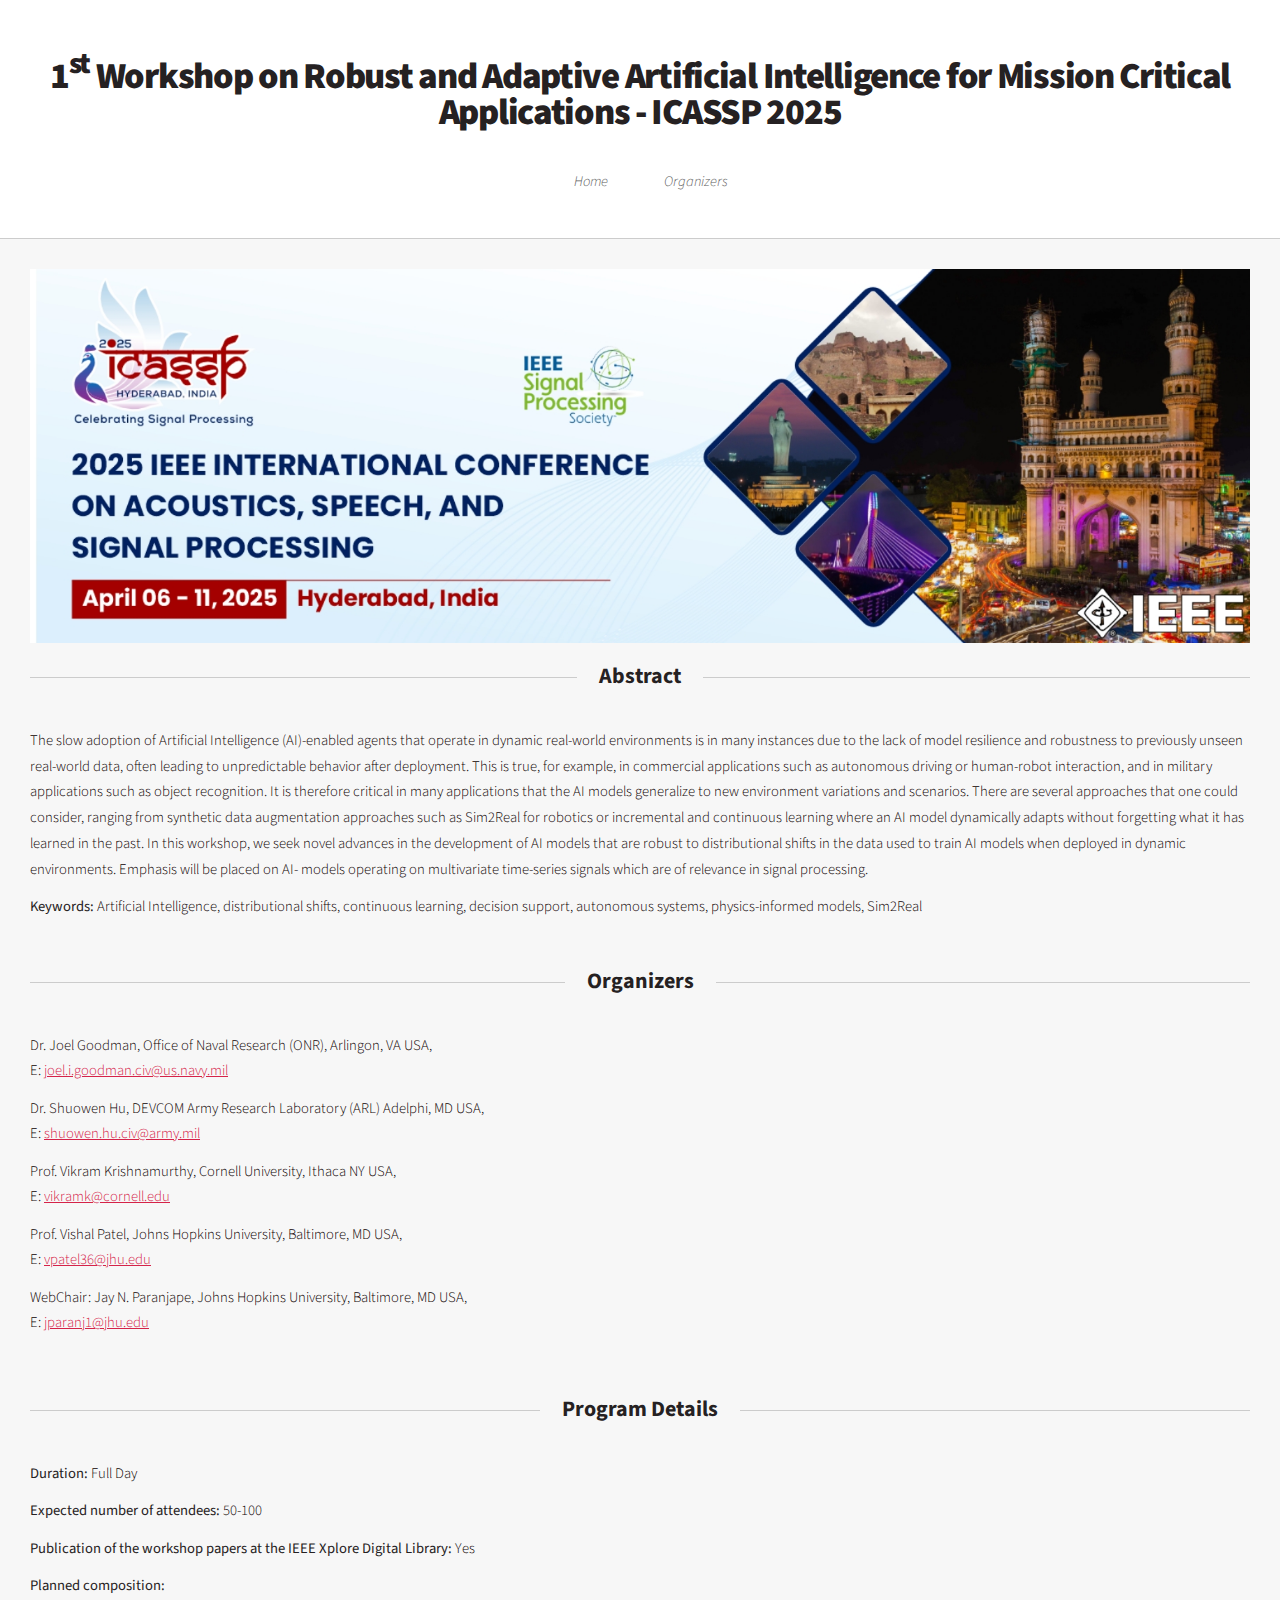
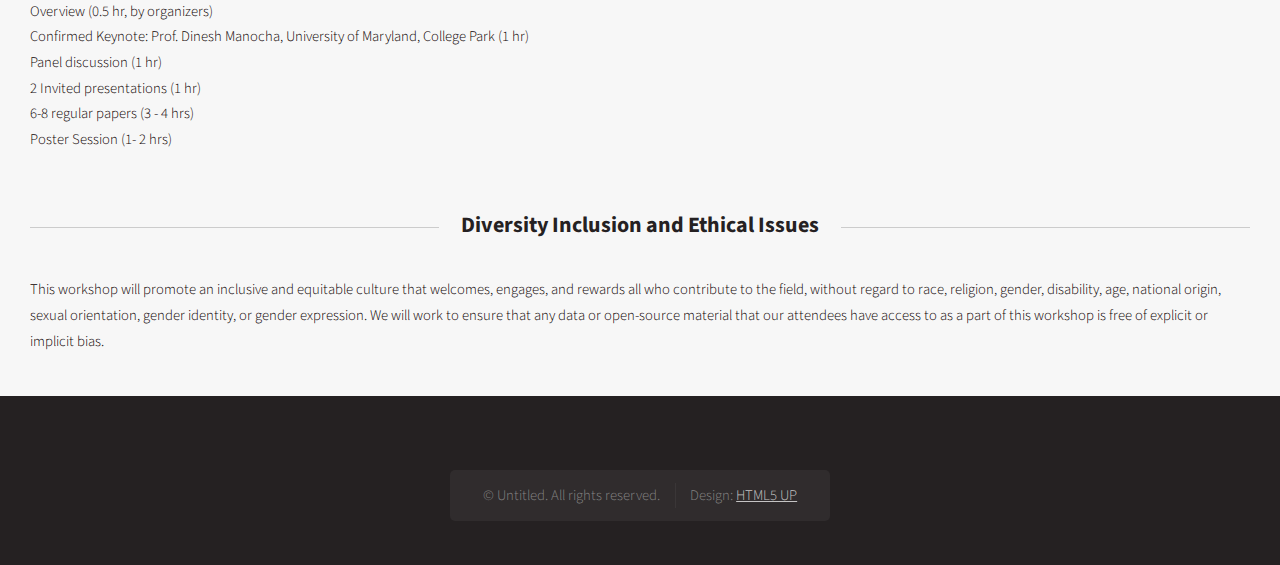
<file: index.html>
<!DOCTYPE HTML>
<!--
	Dopetrope by HTML5 UP
	html5up.net | @ajlkn
	Free for personal and commercial use under the CCA 3.0 license (html5up.net/license)
-->
<html>
	<head>
		<title>Robust and Adaptive Artificial Intelligence for Mission Critical Applications</title>
		<meta charset="utf-8" />
		<meta name="viewport" content="width=device-width, initial-scale=1, user-scalable=no" />
		<link rel="stylesheet" href="assets/css/main.css" />
	</head>
	<body class="index is-preload">
		<div id="page-wrapper">

			<!-- Header -->
				<section id="header">

					<!-- Logo -->
						<h1><a href="index.html">1<sup>st</sup> Workshop on Robust and Adaptive Artificial Intelligence for Mission Critical Applications - ICASSP 2025</a></h1>

					<!-- Nav -->
						<nav id="nav">
							<ul>
                                <li><a href="index.html">Home</a></li>
                                <li><a href="organizers.html">Organizers</a></li>
                                <!-- <li><a href="projects.html">Program</a></li> -->
							</ul>
						</nav>
                </section>

			<!-- Main -->
				<section id="main">
					<div class="container">
						<div class="row">
							<div class="col-12">

								<!-- Content -->
									<section>
										<div class="row">
											<div class="col-12">
                                                <span class="image fit"><img src="assets/css/images/icassp2025.jpeg" alt="Main Image" /></span>
                                                <header class="major">
													<h2>Abstract</h2>
												</header>
												<p>The slow adoption of Artificial Intelligence (AI)-enabled agents that operate in dynamic real-world
													environments is in many instances due to the lack of model resilience and robustness to previously unseen
													real-world data, often leading to unpredictable behavior after deployment. This is true, for example, in
													commercial applications such as autonomous driving or human-robot interaction, and in military applications
													such as object recognition. It is therefore critical in many applications that the AI models generalize to new
													environment variations and scenarios. There are several approaches that one could consider, ranging from
													synthetic data augmentation approaches such as Sim2Real for robotics or incremental and continuous
													learning where an AI model dynamically adapts without forgetting what it has learned in the past. In this
													workshop, we seek novel advances in the development of AI models that are robust to distributional shifts in
													the data used to train AI models when deployed in dynamic environments. Emphasis will be placed on AI-
													models operating on multivariate time-series signals which are of relevance in signal processing.</p>
												<b>Keywords: </b> Artificial Intelligence, distributional shifts, continuous learning, decision support, autonomous systems,
												physics-informed models, Sim2Real
		
											</div>
										</div>
									</section>
<!-- 									<section>
										<div class="row">
											<div class="col-12">
												<header class="major">
													<h2>Introduction</h2>
												</header>
												<p>
													It is common to train an AI model using a curated data corpus prior to its operational deployment in the real
													world. The data used to train the model, however, may not fully capture either the distribution of the data the
													AI model encounters in practice or the way the distribution of the data may change over time. This can result
													in an AI model with unexpected behavior during operation.
													In mission critical AI-enabled applications such as object identification in defense missions or autonomous
													driving in densely populated urban areas, unpredictable behavior results in a risk to human safety. This has
													resulted in a reluctance to adopt AI-enabled agents in open and dynamic environments for a wide range of
													applications where unpredictable behavior poses a substantial risk.
													Past research to address distributional shifts have included synthetic data augmentation, principally targeted
													at addressing categorical imbalance in classification problems and zero-shot learning to recognize categories
													of objects without ever having seen examples of these beforehand, but with mixed results. Synthetic data
													augmentation is particularly susceptible to not generalizing to real world phenomenology due to a lack of
													fidelity in the synthetic data generation process. Zero-shot learning rarely matches the performance of
													supervised learning as it relies heavily on accurate and informative semantic embeddings or attributes for
													unseen classes, that when poorly defined, result in significant performance degradation.
													There recently have been efforts to improve the generalization of models using synthetic data, such as
													Sim2Real, where the discrepancy between simulated and real-world data - or the reality gap - is minimized, or
													physics-informed models that may require less training data. There also have been models developed that are
													able to continually learn without catastrophic forgetting by leveraging transfer learning with regularization or

													task segmentation to enable adaptation to changes in environmental conditions. The main direction of this
													workshop is to explore advances in AI that address a core shortcoming of many AI-enabled models: robust
													operation in the face of distributional shifts from the training set after deployment in dynamic environments.
													While the focus of this workshop is on research that enables AI models to generalize in the face of distributional
													shifts, emphasis will be placed on AI models that operate on multivariate time-series data from EO/IR, RF and
													acoustic sensors, which are of particular interest in signal processing. We believe this workshop is
													complementary to the main conference, as ICASSP is predominantly focused on signal processing, though in
													recent years it has expanded its technical scope to include computer vision and deep learning. Within the
													broader area of deep learning, we are targeting a unique, but important, topic for this workshop of AI-enabled
													model robustness to distributional shifts in multi-modal data encountered during deployment. Though our
													motivation is seemingly applied (i.e., operationalizing AI-enabled models for real-world applications), much
													fundamental research is still needed to understand the distribution shift phenomenon and develop new
													approaches to improve the generalizability of these models. In addition to the emerging research mentioned

													previously that seeks to address distributional shifts, signal processing approaches can also be applied to pre-
													process multi-modal data, especially time-series data, to “condition” the data prior to learning/training with

													AI architectures to improve model robustness. We believe these set of unique research challenges and
													corresponding emerging research directions warrants a dedicated workshop outside the main conference.
													The proposed workshop is highly interdisciplinary, as artificial intelligence and machine learning (AI/ML) is an
													enabling technology cross-cutting many fields, expanding broadly from computer vision that was the original
													application area. We believe this workshop is synergistic to a multitude of other IEEE technical societies,
													especially to the Computer Society, Biomedical Engineering Society, Geoscience and Remote Sensing
													Society, Industry Applications Society, and Intelligent Transportation Systems Society. We appreciate the
													consideration of this proposed workshop by the ICASSP workshop chairs and workshop proposal reviewers
													and look forward to the opportunity to hold this workshop at ICASSP 2025.
												</p>
											</div>
										</div>
									</section>
 -->
									<section>
										<div class="row">
											<div class="col-12">
												<header class="major">
													<h2>Organizers</h2>
												</header>
												<p>Dr. Joel Goodman, Office of Naval Research (ONR), Arlingon, VA USA, <br>E: <a href="mailto:joel.i.goodman.civ@us.navy.mil">joel.i.goodman.civ@us.navy.mil</a></p>
												<p>Dr. Shuowen Hu, DEVCOM Army Research Laboratory (ARL) Adelphi, MD USA, <br>E: <a href="mailto:shuowen.hu.civ@army.mil">shuowen.hu.civ@army.mil</a> </p>
												<p>Prof. Vikram Krishnamurthy, Cornell University, Ithaca NY USA, <br>E: <a href="mailto:vikramk@cornell.edu">vikramk@cornell.edu</a> </p>
												<p>Prof. Vishal Patel, Johns Hopkins University, Baltimore, MD USA, <br>E: <a href="mailto:vpatel36@jhu.edu">vpatel36@jhu.edu</a> </p>
												</p>
												<p>WebChair: Jay N. Paranjape, Johns Hopkins University, Baltimore, MD USA, <br>E: <a href="mailto:jparanj1@jhu.edu">jparanj1@jhu.edu</a> </p>

											</div>
										</div>
									</section>
									
									<section>
										<div class="row">
											<div class="col-12">
												<header class="major">
													<h2>Program Details</h2>
												</header>
												<p><b>Duration: </b>Full Day</p>
												<p><b>Expected number of attendees: </b>50-100</p>
												<p><b>Publication of the workshop papers at the IEEE Xplore Digital Library:</b> Yes</p>
												<p><b>Planned composition: </b><br>
												Overview (0.5 hr, by organizers)<br>
												Confirmed Keynote: Prof. Dinesh Manocha, University of Maryland, College Park (1 hr) <br>
												Panel discussion (1 hr)<br>
												2 Invited presentations (1 hr)<br>
												6-8 regular papers (3 - 4 hrs)<br>
												Poster Session (1- 2 hrs)
											</div>
										</div>
									</section>

									<section>
										<div class="row">
											<div class="col-12">
												<header class="major">
													<h2>Diversity Inclusion and Ethical Issues</h2>
												</header>
												<p>This workshop will promote an inclusive and equitable culture that welcomes, engages, and rewards all who
													contribute to the field, without regard to race, religion, gender, disability, age, national origin, sexual
													orientation, gender identity, or gender expression. We will work to ensure that any data or open-source
													material that our attendees have access to as a part of this workshop is free of explicit or implicit bias.</p>
											</div>
										</div>
									</section>
							</div>
						</div>
					</div>
				</section>

			<!-- Footer -->
				<section id="footer">
					<div class="container">
						<div class="row">
							<div class="col-4 col-12-medium">
								<!-- <section>
									<ul class="social">
										<li><a class="icon brands fa-facebook-f" href="#"><span class="label">Facebook</span></a></li>
										<li><a class="icon brands fa-twitter" href="#"><span class="label">Twitter</span></a></li>
										<li><a class="icon brands fa-dribbble" href="#"><span class="label">Dribbble</span></a></li>
										<li><a class="icon brands fa-tumblr" href="#"><span class="label">Tumblr</span></a></li>
										<li><a class="icon brands fa-linkedin-in" href="#"><span class="label">LinkedIn</span></a></li>
									</ul>
								</section> -->
							</div>
							<div class="col-12">

								<!-- Copyright -->
									<div id="copyright">
										<ul class="links">
											<li>&copy; Untitled. All rights reserved.</li><li>Design: <a href="http://html5up.net">HTML5 UP</a></li>
										</ul>
									</div>
							</div>
						</div>
					</div>
				</section>

		</div>

		<!-- Scripts -->
			<script src="assets/js/jquery.min.js"></script>
			<script src="assets/js/jquery.dropotron.min.js"></script>
			<script src="assets/js/browser.min.js"></script>
			<script src="assets/js/breakpoints.min.js"></script>
			<script src="assets/js/util.js"></script>
			<script src="assets/js/main.js"></script>

	</body>
</html>
</file>
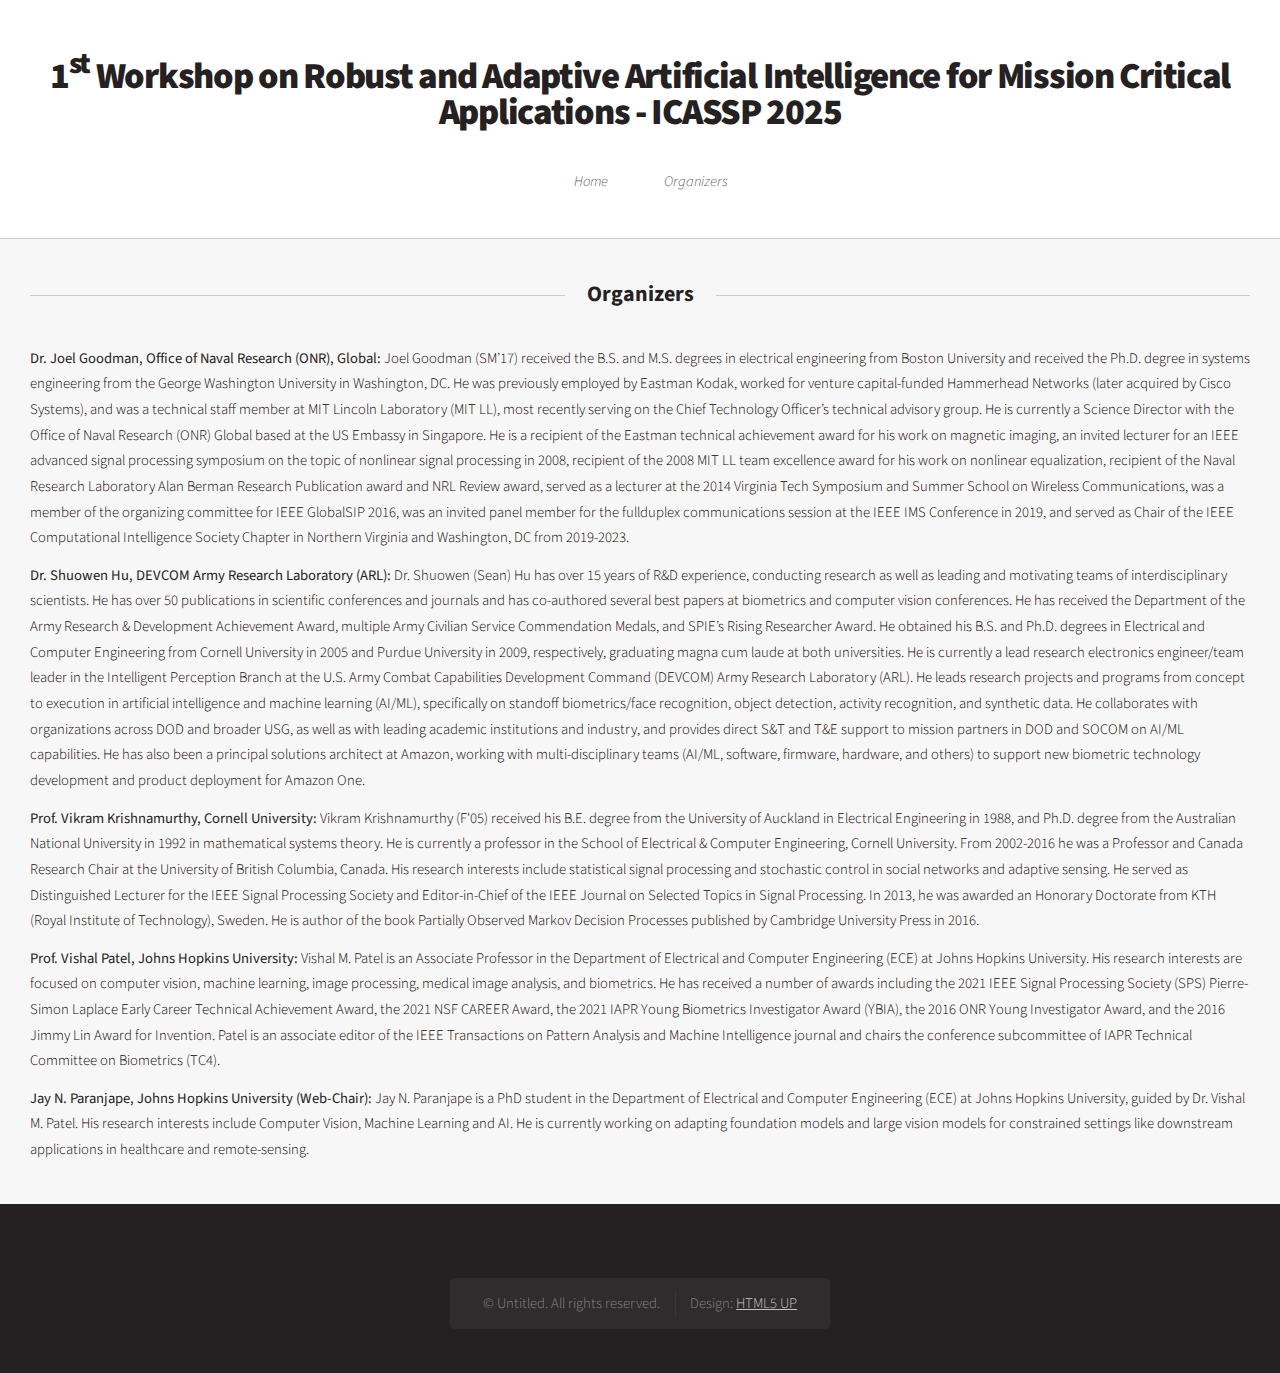
<file: organizers.html>
<!DOCTYPE HTML>
<!--
	Dopetrope by HTML5 UP
	html5up.net | @ajlkn
	Free for personal and commercial use under the CCA 3.0 license (html5up.net/license)
-->
<html>
	<head>
		<title>Organizers</title>
		<meta charset="utf-8" />
		<meta name="viewport" content="width=device-width, initial-scale=1, user-scalable=no" />
		<link rel="stylesheet" href="assets/css/main.css" />
	</head>
	<body class="index is-preload">
		<div id="page-wrapper">

			<!-- Header -->
				<section id="header">

					<!-- Logo -->
						<h1><a href="index.html">1<sup>st</sup> Workshop on Robust and Adaptive Artificial Intelligence for Mission Critical Applications - ICASSP 2025</a></h1>
					<!-- Nav -->
						<nav id="nav">
							<ul>
                                <li><a href="index.html">Home</a></li>
                                <li><a href="organizers.html">Organizers</a></li>
							</ul>
						</nav>
                </section>
                
			<!-- Main -->
            <section id="main">
                <div class="container">
                    <div class="row">
                        <div class="col-12">

                            <!-- Content -->
                                <section>
                                    <div class="row">
                                        <div class="col-12">
                                            <header class="major">
                                                <h2>Organizers</h2>
                                            </header>
                                            <p><b>Dr. Joel Goodman, Office of Naval Research (ONR), Global: </b>Joel Goodman (SM’17) received the B.S. and M.S. degrees in electrical engineering from Boston University and
                                                received the Ph.D. degree in systems engineering from the George Washington University in Washington, DC.
                                                He was previously employed by Eastman Kodak, worked for venture capital-funded Hammerhead Networks
                                                (later acquired by Cisco Systems), and was a technical staff member at MIT Lincoln Laboratory (MIT LL), most
                                                recently serving on the Chief Technology Officer’s technical advisory group. He is currently a Science Director
                                                with the Office of Naval Research (ONR) Global based at the US Embassy in Singapore. He is a recipient of the
                                                Eastman technical achievement award for his work on magnetic imaging, an invited lecturer for an IEEE
                                                advanced signal processing symposium on the topic of nonlinear signal processing in 2008, recipient of the
                                                2008 MIT LL team excellence award for his work on nonlinear equalization, recipient of the Naval Research
                                                Laboratory Alan Berman Research Publication award and NRL Review award, served as a lecturer at the 2014
                                                
                                                Virginia Tech Symposium and Summer School on Wireless Communications, was a member of the organizing
                                                committee for IEEE GlobalSIP 2016, was an invited panel member for the fullduplex communications session
                                                at the IEEE IMS Conference in 2019, and served as Chair of the IEEE Computational Intelligence Society
                                                Chapter in Northern Virginia and Washington, DC from 2019-2023.
                                            </p>
                                            
                                            <p><b>Dr. Shuowen Hu, DEVCOM Army Research Laboratory (ARL): </b>
                                                Dr. Shuowen (Sean) Hu has over 15 years of R&D experience, conducting research as well as leading and
                                                motivating teams of interdisciplinary scientists. He has over 50 publications in scientific conferences and
                                                journals and has co-authored several best papers at biometrics and computer vision conferences. He has
                                                received the Department of the Army Research & Development Achievement Award, multiple Army Civilian
                                                Service Commendation Medals, and SPIE’s Rising Researcher Award. He obtained his B.S. and Ph.D. degrees
                                                in Electrical and Computer Engineering from Cornell University in 2005 and Purdue University in 2009,
                                                respectively, graduating magna cum laude at both universities. He is currently a lead research electronics
                                                engineer/team leader in the Intelligent Perception Branch at the U.S. Army Combat Capabilities Development
                                                Command (DEVCOM) Army Research Laboratory (ARL). He leads research projects and programs from
                                                concept to execution in artificial intelligence and machine learning (AI/ML), specifically on standoff
                                                biometrics/face recognition, object detection, activity recognition, and synthetic data. He collaborates with
                                                organizations across DOD and broader USG, as well as with leading academic institutions and industry, and
                                                provides direct S&T and T&E support to mission partners in DOD and SOCOM on AI/ML capabilities. He has
                                                also been a principal solutions architect at Amazon, working with multi-disciplinary teams (AI/ML, software,
                                                firmware, hardware, and others) to support new biometric technology development and product deployment
                                                for Amazon One.
                                            </p>

                                            <p>
                                                <b>Prof. Vikram Krishnamurthy, Cornell University: </b>
                                                Vikram Krishnamurthy (F'05) received his B.E. degree from the University of Auckland in Electrical Engineering
                                                in 1988, and Ph.D. degree from the Australian National University
                                                in 1992 in mathematical systems theory. He is currently a professor in the School of Electrical & Computer
                                                Engineering, Cornell University. From 2002-2016 he was a Professor and Canada Research Chair at the
                                                University of British Columbia, Canada. His research interests include statistical signal processing and
                                                stochastic control in social networks and adaptive sensing. He served as Distinguished Lecturer for the IEEE
                                                Signal Processing Society and Editor-in-Chief of the IEEE Journal on Selected Topics in Signal Processing.
                                                In 2013, he was awarded an Honorary Doctorate from KTH (Royal Institute of Technology), Sweden. He is
                                                author of the book Partially Observed Markov Decision Processes published by Cambridge University Press in
                                                2016.
                                            </p>
                                            <p>
                                                <b>Prof. Vishal Patel, Johns Hopkins University: </b>
                                                Vishal M. Patel is an Associate Professor in the Department of Electrical and Computer Engineering (ECE) at
                                                Johns Hopkins University. His research interests are focused on computer vision, machine learning, image
                                                processing, medical image analysis, and biometrics. He has received a number of awards including the 2021
                                                IEEE Signal Processing Society (SPS) Pierre-Simon Laplace Early Career Technical Achievement Award, the
                                                2021 NSF CAREER Award, the 2021 IAPR Young Biometrics Investigator Award (YBIA), the 2016 ONR Young
                                                Investigator Award, and the 2016 Jimmy Lin Award for Invention. Patel is an associate editor of the IEEE
                                                Transactions on Pattern Analysis and Machine Intelligence journal and chairs the conference subcommittee
                                                of IAPR Technical Committee on Biometrics (TC4).
                                            </p>
                                            <p>
                                                <b>Jay N. Paranjape, Johns Hopkins University (Web-Chair): </b> Jay N. Paranjape is a PhD student in the Department of Electrical and Computer Engineering (ECE) at Johns Hopkins University, guided by Dr. Vishal M. Patel.
                                                His research interests include Computer Vision, Machine Learning and AI. He is currently working on adapting foundation models and large vision models for constrained settings like downstream applications in healthcare and remote-sensing.
                                            </p>
                                        </div>
                                    </div>
                                </section>
                                
                        </div>
                    </div>
                </div>
            </section>

        <!-- Footer -->
            <section id="footer">
                <div class="container">
                    <div class="row">
                        <div class="col-4 col-12-medium">
                            <!-- <section>
                                <ul class="social">
                                    <li><a class="icon brands fa-facebook-f" href="#"><span class="label">Facebook</span></a></li>
                                    <li><a class="icon brands fa-twitter" href="#"><span class="label">Twitter</span></a></li>
                                    <li><a class="icon brands fa-dribbble" href="#"><span class="label">Dribbble</span></a></li>
                                    <li><a class="icon brands fa-tumblr" href="#"><span class="label">Tumblr</span></a></li>
                                    <li><a class="icon brands fa-linkedin-in" href="#"><span class="label">LinkedIn</span></a></li>
                                </ul>
                            </section> -->
                        </div>
                        <div class="col-12">

                            <!-- Copyright -->
                                <div id="copyright">
                                    <ul class="links">
                                        <li>&copy; Untitled. All rights reserved.</li><li>Design: <a href="http://html5up.net">HTML5 UP</a></li>
                                    </ul>
                                </div>
                        </div>
                    </div>
                </div>
            </section>

    </div>

    <!-- Scripts -->
        <script src="assets/js/jquery.min.js"></script>
        <script src="assets/js/jquery.dropotron.min.js"></script>
        <script src="assets/js/browser.min.js"></script>
        <script src="assets/js/breakpoints.min.js"></script>
        <script src="assets/js/util.js"></script>
        <script src="assets/js/main.js"></script>

</body>
</html>
</file>
<file: assets/css/main.css>
@import url("fontawesome-all.min.css");
@import url("https://fonts.googleapis.com/css?family=Source+Sans+Pro:300,400,700,900,300italic");

/*
	Dopetrope by HTML5 UP
	html5up.net | @ajlkn
	Free for personal and commercial use under the CCA 3.0 license (html5up.net/license)
*/

html, body, div, span, applet, object,
iframe, h1, h2, h3, h4, h5, h6, p, blockquote,
pre, a, abbr, acronym, address, big, cite,
code, del, dfn, em, img, ins, kbd, q, s, samp,
small, strike, strong, sub, sup, tt, var, b,
u, i, center, dl, dt, dd, ol, ul, li, fieldset,
form, label, legend, table, caption, tbody,
tfoot, thead, tr, th, td, article, aside,
canvas, details, embed, figure, figcaption,
footer, header, hgroup, menu, nav, output, ruby,
section, summary, time, mark, audio, video {
	margin: 0;
	padding: 0;
	border: 0;
	font-size: 100%;
	font: inherit;
	vertical-align: baseline;}

article, aside, details, figcaption, figure,
footer, header, hgroup, menu, nav, section {
	display: block;}

body {
	line-height: 1;
}

ol, ul {
	list-style: none;
}

blockquote, q {
	quotes: none;
}

	blockquote:before, blockquote:after, q:before, q:after {
		content: '';
		content: none;
	}

table {
	border-collapse: collapse;
	border-spacing: 0;
}

body {
	-webkit-text-size-adjust: none;
}

mark {
	background-color: transparent;
	color: inherit;
}

input::-moz-focus-inner {
	border: 0;
	padding: 0;
}

input, select, textarea {
	-moz-appearance: none;
	-webkit-appearance: none;
	-ms-appearance: none;
	appearance: none;
}

/* Basic */

	html {
		box-sizing: border-box;
	}

	*, *:before, *:after {
		box-sizing: inherit;
	}

	body {
		background: #252122;
		/*background-image: url("images/bg02.png");*/
	}

		body.is-preload *, body.is-preload *:before, body.is-preload *:after {
			-moz-animation: none !important;
			-webkit-animation: none !important;
			-ms-animation: none !important;
			animation: none !important;
			-moz-transition: none !important;
			-webkit-transition: none !important;
			-ms-transition: none !important;
			transition: none !important;
		}

	body, input, textarea, select {
		font-family: 'Source Sans Pro';
		font-weight: 300;
		color: #0c0101;
		font-size: 14pt;
		line-height: 1.75em;
	}

	strong, b {
		color: #252122;
		font-weight: 400;
	}

	i, em {
		font-style: italic;
	}

	sub {
		position: relative;
		top: 0.5em;
		font-size: 0.8em;
	}

	sup {
		position: relative;
		top: -0.5em;
		font-size: 0.8em;
	}

	blockquote {
		border-left: solid 0.75em #dddddd;
		padding: 1em 0 1em 1.5em;
		font-style: italic;
	}

	h1, h2, h3, h4, h5, h6 {
		color: #252122;
		font-weight: 700;
	}

	h1 a, h2 a, h3 a, h4 a, h5 a, h6 a {
		color: inherit;
		text-decoration: none;
	}

	h2 {
		font-size: 1.5em;
	}

	h3 {
		font-size: 1.35em;
	}

	a {
		color: #d52349;
		text-decoration: underline;
	}

		a:hover {
			text-decoration: none;
		}

	br.clear {
		clear: both;
	}

	hr {
		border: 0;
		border-top: solid 1px #dddddd;
		height: 1px;
		margin: 2em 0 2em 0;
	}

	p, ul, ol, dl, table {
		margin-bottom: 0.8em;
	}

/* Container */

	.container {
		margin: 0 auto;
		max-width: 100%;
		width: 70em;
	}

		@media screen and (max-width: 1680px) {

			.container {
				width: 70em;
			}

		}

		@media screen and (max-width: 1280px) {

			.container {
				width: calc(100% - 60px);
			}

		}

		@media screen and (max-width: 980px) {

			.container {
				width: calc(100% - 80px);
			}

		}

		@media screen and (max-width: 736px) {

			.container {
				width: calc(100% - 40px);
			}

		}

/* Row */

	.row {
		display: flex;
		flex-wrap: wrap;
		box-sizing: border-box;
		align-items: stretch;
	}

		.row > * {
			box-sizing: border-box;
		}

		.row.gtr-uniform > * > :last-child {
			margin-bottom: 0;
		}

		.row.aln-left {
			justify-content: flex-start;
		}

		.row.aln-center {
			justify-content: center;
		}

		.row.aln-right {
			justify-content: flex-end;
		}

		.row.aln-top {
			align-items: flex-start;
		}

		.row.aln-middle {
			align-items: center;
		}

		.row.aln-bottom {
			align-items: flex-end;
		}

		.row > .imp {
			order: -1;
		}

		.row > .col-1 {
			width: 8.33333%;
		}

		.row > .off-1 {
			margin-left: 8.33333%;
		}

		.row > .col-2 {
			width: 16.66667%;
		}

		.row > .off-2 {
			margin-left: 16.66667%;
		}

		.row > .col-3 {
			width: 25%;
		}

		.row > .off-3 {
			margin-left: 25%;
		}

		.row > .col-4 {
			width: 33.33333%;
		}

		.row > .off-4 {
			margin-left: 33.33333%;
		}

		.row > .col-5 {
			width: 41.66667%;
		}

		.row > .off-5 {
			margin-left: 41.66667%;
		}

		.row > .col-6 {
			width: 50%;
		}

		.row > .off-6 {
			margin-left: 50%;
		}

		.row > .col-7 {
			width: 58.33333%;
		}

		.row > .off-7 {
			margin-left: 58.33333%;
		}

		.row > .col-8 {
			width: 66.66667%;
		}

		.row > .off-8 {
			margin-left: 66.66667%;
		}

		.row > .col-9 {
			width: 75%;
		}

		.row > .off-9 {
			margin-left: 75%;
		}

		.row > .col-10 {
			width: 83.33333%;
		}

		.row > .off-10 {
			margin-left: 83.33333%;
		}

		.row > .col-11 {
			width: 91.66667%;
		}

		.row > .off-11 {
			margin-left: 91.66667%;
		}

		.row > .col-12 {
			width: 100%;
		}

		.row > .off-12 {
			margin-left: 100%;
		}

		.row.gtr-0 {
			margin-top: 0px;
			margin-left: 0px;
		}

			.row.gtr-0 > * {
				padding: 0px 0 0 0px;
			}

			.row.gtr-0.gtr-uniform {
				margin-top: 0px;
			}

				.row.gtr-0.gtr-uniform > * {
					padding-top: 0px;
				}

		.row.gtr-25 {
			margin-top: -12.5px;
			margin-left: -12.5px;
		}

			.row.gtr-25 > * {
				padding: 12.5px 0 0 12.5px;
			}

			.row.gtr-25.gtr-uniform {
				margin-top: -12.5px;
			}

				.row.gtr-25.gtr-uniform > * {
					padding-top: 12.5px;
				}

		.row.gtr-50 {
			margin-top: -25px;
			margin-left: -25px;
		}

			.row.gtr-50 > * {
				padding: 25px 0 0 25px;
			}

			.row.gtr-50.gtr-uniform {
				margin-top: -25px;
			}

				.row.gtr-50.gtr-uniform > * {
					padding-top: 25px;
				}

		.row {
			margin-top: -50px;
			margin-left: -50px;
		}

			.row > * {
				padding: 50px 0 0 50px;
			}

			.row.gtr-uniform {
				margin-top: -50px;
			}

				.row.gtr-uniform > * {
					padding-top: 50px;
				}

		.row.gtr-150 {
			margin-top: -75px;
			margin-left: -75px;
		}

			.row.gtr-150 > * {
				padding: 75px 0 0 75px;
			}

			.row.gtr-150.gtr-uniform {
				margin-top: -75px;
			}

				.row.gtr-150.gtr-uniform > * {
					padding-top: 75px;
				}

		.row.gtr-200 {
			margin-top: -100px;
			margin-left: -100px;
		}

			.row.gtr-200 > * {
				padding: 100px 0 0 100px;
			}

			.row.gtr-200.gtr-uniform {
				margin-top: -100px;
			}

				.row.gtr-200.gtr-uniform > * {
					padding-top: 100px;
				}

		@media screen and (max-width: 1680px) {

			.row {
				display: flex;
				flex-wrap: wrap;
				box-sizing: border-box;
				align-items: stretch;
			}

				.row > * {
					box-sizing: border-box;
				}

				.row.gtr-uniform > * > :last-child {
					margin-bottom: 0;
				}

				.row.aln-left {
					justify-content: flex-start;
				}

				.row.aln-center {
					justify-content: center;
				}

				.row.aln-right {
					justify-content: flex-end;
				}

				.row.aln-top {
					align-items: flex-start;
				}

				.row.aln-middle {
					align-items: center;
				}

				.row.aln-bottom {
					align-items: flex-end;
				}

				.row > .imp-xlarge {
					order: -1;
				}

				.row > .col-1-xlarge {
					width: 8.33333%;
				}

				.row > .off-1-xlarge {
					margin-left: 8.33333%;
				}

				.row > .col-2-xlarge {
					width: 16.66667%;
				}

				.row > .off-2-xlarge {
					margin-left: 16.66667%;
				}

				.row > .col-3-xlarge {
					width: 25%;
				}

				.row > .off-3-xlarge {
					margin-left: 25%;
				}

				.row > .col-4-xlarge {
					width: 33.33333%;
				}

				.row > .off-4-xlarge {
					margin-left: 33.33333%;
				}

				.row > .col-5-xlarge {
					width: 41.66667%;
				}

				.row > .off-5-xlarge {
					margin-left: 41.66667%;
				}

				.row > .col-6-xlarge {
					width: 50%;
				}

				.row > .off-6-xlarge {
					margin-left: 50%;
				}

				.row > .col-7-xlarge {
					width: 58.33333%;
				}

				.row > .off-7-xlarge {
					margin-left: 58.33333%;
				}

				.row > .col-8-xlarge {
					width: 66.66667%;
				}

				.row > .off-8-xlarge {
					margin-left: 66.66667%;
				}

				.row > .col-9-xlarge {
					width: 75%;
				}

				.row > .off-9-xlarge {
					margin-left: 75%;
				}

				.row > .col-10-xlarge {
					width: 83.33333%;
				}

				.row > .off-10-xlarge {
					margin-left: 83.33333%;
				}

				.row > .col-11-xlarge {
					width: 91.66667%;
				}

				.row > .off-11-xlarge {
					margin-left: 91.66667%;
				}

				.row > .col-12-xlarge {
					width: 100%;
				}

				.row > .off-12-xlarge {
					margin-left: 100%;
				}

				.row.gtr-0 {
					margin-top: 0px;
					margin-left: 0px;
				}

					.row.gtr-0 > * {
						padding: 0px 0 0 0px;
					}

					.row.gtr-0.gtr-uniform {
						margin-top: 0px;
					}

						.row.gtr-0.gtr-uniform > * {
							padding-top: 0px;
						}

				.row.gtr-25 {
					margin-top: -12.5px;
					margin-left: -12.5px;
				}

					.row.gtr-25 > * {
						padding: 12.5px 0 0 12.5px;
					}

					.row.gtr-25.gtr-uniform {
						margin-top: -12.5px;
					}

						.row.gtr-25.gtr-uniform > * {
							padding-top: 12.5px;
						}

				.row.gtr-50 {
					margin-top: -25px;
					margin-left: -25px;
				}

					.row.gtr-50 > * {
						padding: 25px 0 0 25px;
					}

					.row.gtr-50.gtr-uniform {
						margin-top: -25px;
					}

						.row.gtr-50.gtr-uniform > * {
							padding-top: 25px;
						}

				.row {
					margin-top: -50px;
					margin-left: -50px;
				}

					.row > * {
						padding: 50px 0 0 50px;
					}

					.row.gtr-uniform {
						margin-top: -50px;
					}

						.row.gtr-uniform > * {
							padding-top: 50px;
						}

				.row.gtr-150 {
					margin-top: -75px;
					margin-left: -75px;
				}

					.row.gtr-150 > * {
						padding: 75px 0 0 75px;
					}

					.row.gtr-150.gtr-uniform {
						margin-top: -75px;
					}

						.row.gtr-150.gtr-uniform > * {
							padding-top: 75px;
						}

				.row.gtr-200 {
					margin-top: -100px;
					margin-left: -100px;
				}

					.row.gtr-200 > * {
						padding: 100px 0 0 100px;
					}

					.row.gtr-200.gtr-uniform {
						margin-top: -100px;
					}

						.row.gtr-200.gtr-uniform > * {
							padding-top: 100px;
						}

		}

		@media screen and (max-width: 1280px) {

			.row {
				display: flex;
				flex-wrap: wrap;
				box-sizing: border-box;
				align-items: stretch;
			}

				.row > * {
					box-sizing: border-box;
				}

				.row.gtr-uniform > * > :last-child {
					margin-bottom: 0;
				}

				.row.aln-left {
					justify-content: flex-start;
				}

				.row.aln-center {
					justify-content: center;
				}

				.row.aln-right {
					justify-content: flex-end;
				}

				.row.aln-top {
					align-items: flex-start;
				}

				.row.aln-middle {
					align-items: center;
				}

				.row.aln-bottom {
					align-items: flex-end;
				}

				.row > .imp-large {
					order: -1;
				}

				.row > .col-1-large {
					width: 8.33333%;
				}

				.row > .off-1-large {
					margin-left: 8.33333%;
				}

				.row > .col-2-large {
					width: 16.66667%;
				}

				.row > .off-2-large {
					margin-left: 16.66667%;
				}

				.row > .col-3-large {
					width: 25%;
				}

				.row > .off-3-large {
					margin-left: 25%;
				}

				.row > .col-4-large {
					width: 33.33333%;
				}

				.row > .off-4-large {
					margin-left: 33.33333%;
				}

				.row > .col-5-large {
					width: 41.66667%;
				}

				.row > .off-5-large {
					margin-left: 41.66667%;
				}

				.row > .col-6-large {
					width: 50%;
				}

				.row > .off-6-large {
					margin-left: 50%;
				}

				.row > .col-7-large {
					width: 58.33333%;
				}

				.row > .off-7-large {
					margin-left: 58.33333%;
				}

				.row > .col-8-large {
					width: 66.66667%;
				}

				.row > .off-8-large {
					margin-left: 66.66667%;
				}

				.row > .col-9-large {
					width: 75%;
				}

				.row > .off-9-large {
					margin-left: 75%;
				}

				.row > .col-10-large {
					width: 83.33333%;
				}

				.row > .off-10-large {
					margin-left: 83.33333%;
				}

				.row > .col-11-large {
					width: 91.66667%;
				}

				.row > .off-11-large {
					margin-left: 91.66667%;
				}

				.row > .col-12-large {
					width: 100%;
				}

				.row > .off-12-large {
					margin-left: 100%;
				}

				.row.gtr-0 {
					margin-top: 0px;
					margin-left: 0px;
				}

					.row.gtr-0 > * {
						padding: 0px 0 0 0px;
					}

					.row.gtr-0.gtr-uniform {
						margin-top: 0px;
					}

						.row.gtr-0.gtr-uniform > * {
							padding-top: 0px;
						}

				.row.gtr-25 {
					margin-top: -7.5px;
					margin-left: -7.5px;
				}

					.row.gtr-25 > * {
						padding: 7.5px 0 0 7.5px;
					}

					.row.gtr-25.gtr-uniform {
						margin-top: -7.5px;
					}

						.row.gtr-25.gtr-uniform > * {
							padding-top: 7.5px;
						}

				.row.gtr-50 {
					margin-top: -15px;
					margin-left: -15px;
				}

					.row.gtr-50 > * {
						padding: 15px 0 0 15px;
					}

					.row.gtr-50.gtr-uniform {
						margin-top: -15px;
					}

						.row.gtr-50.gtr-uniform > * {
							padding-top: 15px;
						}

				.row {
					margin-top: -30px;
					margin-left: -30px;
				}

					.row > * {
						padding: 30px 0 0 30px;
					}

					.row.gtr-uniform {
						margin-top: -30px;
					}

						.row.gtr-uniform > * {
							padding-top: 30px;
						}

				.row.gtr-150 {
					margin-top: -45px;
					margin-left: -45px;
				}

					.row.gtr-150 > * {
						padding: 45px 0 0 45px;
					}

					.row.gtr-150.gtr-uniform {
						margin-top: -45px;
					}

						.row.gtr-150.gtr-uniform > * {
							padding-top: 45px;
						}

				.row.gtr-200 {
					margin-top: -60px;
					margin-left: -60px;
				}

					.row.gtr-200 > * {
						padding: 60px 0 0 60px;
					}

					.row.gtr-200.gtr-uniform {
						margin-top: -60px;
					}

						.row.gtr-200.gtr-uniform > * {
							padding-top: 60px;
						}

		}

		@media screen and (max-width: 980px) {

			.row {
				display: flex;
				flex-wrap: wrap;
				box-sizing: border-box;
				align-items: stretch;
			}

				.row > * {
					box-sizing: border-box;
				}

				.row.gtr-uniform > * > :last-child {
					margin-bottom: 0;
				}

				.row.aln-left {
					justify-content: flex-start;
				}

				.row.aln-center {
					justify-content: center;
				}

				.row.aln-right {
					justify-content: flex-end;
				}

				.row.aln-top {
					align-items: flex-start;
				}

				.row.aln-middle {
					align-items: center;
				}

				.row.aln-bottom {
					align-items: flex-end;
				}

				.row > .imp-medium {
					order: -1;
				}

				.row > .col-1-medium {
					width: 8.33333%;
				}

				.row > .off-1-medium {
					margin-left: 8.33333%;
				}

				.row > .col-2-medium {
					width: 16.66667%;
				}

				.row > .off-2-medium {
					margin-left: 16.66667%;
				}

				.row > .col-3-medium {
					width: 25%;
				}

				.row > .off-3-medium {
					margin-left: 25%;
				}

				.row > .col-4-medium {
					width: 33.33333%;
				}

				.row > .off-4-medium {
					margin-left: 33.33333%;
				}

				.row > .col-5-medium {
					width: 41.66667%;
				}

				.row > .off-5-medium {
					margin-left: 41.66667%;
				}

				.row > .col-6-medium {
					width: 50%;
				}

				.row > .off-6-medium {
					margin-left: 50%;
				}

				.row > .col-7-medium {
					width: 58.33333%;
				}

				.row > .off-7-medium {
					margin-left: 58.33333%;
				}

				.row > .col-8-medium {
					width: 66.66667%;
				}

				.row > .off-8-medium {
					margin-left: 66.66667%;
				}

				.row > .col-9-medium {
					width: 75%;
				}

				.row > .off-9-medium {
					margin-left: 75%;
				}

				.row > .col-10-medium {
					width: 83.33333%;
				}

				.row > .off-10-medium {
					margin-left: 83.33333%;
				}

				.row > .col-11-medium {
					width: 91.66667%;
				}

				.row > .off-11-medium {
					margin-left: 91.66667%;
				}

				.row > .col-12-medium {
					width: 100%;
				}

				.row > .off-12-medium {
					margin-left: 100%;
				}

				.row.gtr-0 {
					margin-top: 0px;
					margin-left: 0px;
				}

					.row.gtr-0 > * {
						padding: 0px 0 0 0px;
					}

					.row.gtr-0.gtr-uniform {
						margin-top: 0px;
					}

						.row.gtr-0.gtr-uniform > * {
							padding-top: 0px;
						}

				.row.gtr-25 {
					margin-top: -10px;
					margin-left: -10px;
				}

					.row.gtr-25 > * {
						padding: 10px 0 0 10px;
					}

					.row.gtr-25.gtr-uniform {
						margin-top: -10px;
					}

						.row.gtr-25.gtr-uniform > * {
							padding-top: 10px;
						}

				.row.gtr-50 {
					margin-top: -20px;
					margin-left: -20px;
				}

					.row.gtr-50 > * {
						padding: 20px 0 0 20px;
					}

					.row.gtr-50.gtr-uniform {
						margin-top: -20px;
					}

						.row.gtr-50.gtr-uniform > * {
							padding-top: 20px;
						}

				.row {
					margin-top: -40px;
					margin-left: -40px;
				}

					.row > * {
						padding: 40px 0 0 40px;
					}

					.row.gtr-uniform {
						margin-top: -40px;
					}

						.row.gtr-uniform > * {
							padding-top: 40px;
						}

				.row.gtr-150 {
					margin-top: -60px;
					margin-left: -60px;
				}

					.row.gtr-150 > * {
						padding: 60px 0 0 60px;
					}

					.row.gtr-150.gtr-uniform {
						margin-top: -60px;
					}

						.row.gtr-150.gtr-uniform > * {
							padding-top: 60px;
						}

				.row.gtr-200 {
					margin-top: -80px;
					margin-left: -80px;
				}

					.row.gtr-200 > * {
						padding: 80px 0 0 80px;
					}

					.row.gtr-200.gtr-uniform {
						margin-top: -80px;
					}

						.row.gtr-200.gtr-uniform > * {
							padding-top: 80px;
						}

		}

		@media screen and (max-width: 736px) {

			.row {
				display: flex;
				flex-wrap: wrap;
				box-sizing: border-box;
				align-items: stretch;
			}

				.row > * {
					box-sizing: border-box;
				}

				.row.gtr-uniform > * > :last-child {
					margin-bottom: 0;
				}

				.row.aln-left {
					justify-content: flex-start;
				}

				.row.aln-center {
					justify-content: center;
				}

				.row.aln-right {
					justify-content: flex-end;
				}

				.row.aln-top {
					align-items: flex-start;
				}

				.row.aln-middle {
					align-items: center;
				}

				.row.aln-bottom {
					align-items: flex-end;
				}

				.row > .imp-small {
					order: -1;
				}

				.row > .col-1-small {
					width: 8.33333%;
				}

				.row > .off-1-small {
					margin-left: 8.33333%;
				}

				.row > .col-2-small {
					width: 16.66667%;
				}

				.row > .off-2-small {
					margin-left: 16.66667%;
				}

				.row > .col-3-small {
					width: 25%;
				}

				.row > .off-3-small {
					margin-left: 25%;
				}

				.row > .col-4-small {
					width: 33.33333%;
				}

				.row > .off-4-small {
					margin-left: 33.33333%;
				}

				.row > .col-5-small {
					width: 41.66667%;
				}

				.row > .off-5-small {
					margin-left: 41.66667%;
				}

				.row > .col-6-small {
					width: 50%;
				}

				.row > .off-6-small {
					margin-left: 50%;
				}

				.row > .col-7-small {
					width: 58.33333%;
				}

				.row > .off-7-small {
					margin-left: 58.33333%;
				}

				.row > .col-8-small {
					width: 66.66667%;
				}

				.row > .off-8-small {
					margin-left: 66.66667%;
				}

				.row > .col-9-small {
					width: 75%;
				}

				.row > .off-9-small {
					margin-left: 75%;
				}

				.row > .col-10-small {
					width: 83.33333%;
				}

				.row > .off-10-small {
					margin-left: 83.33333%;
				}

				.row > .col-11-small {
					width: 91.66667%;
				}

				.row > .off-11-small {
					margin-left: 91.66667%;
				}

				.row > .col-12-small {
					width: 100%;
				}

				.row > .off-12-small {
					margin-left: 100%;
				}

				.row.gtr-0 {
					margin-top: 0px;
					margin-left: 0px;
				}

					.row.gtr-0 > * {
						padding: 0px 0 0 0px;
					}

					.row.gtr-0.gtr-uniform {
						margin-top: 0px;
					}

						.row.gtr-0.gtr-uniform > * {
							padding-top: 0px;
						}

				.row.gtr-25 {
					margin-top: -5px;
					margin-left: -5px;
				}

					.row.gtr-25 > * {
						padding: 5px 0 0 5px;
					}

					.row.gtr-25.gtr-uniform {
						margin-top: -5px;
					}

						.row.gtr-25.gtr-uniform > * {
							padding-top: 5px;
						}

				.row.gtr-50 {
					margin-top: -10px;
					margin-left: -10px;
				}

					.row.gtr-50 > * {
						padding: 10px 0 0 10px;
					}

					.row.gtr-50.gtr-uniform {
						margin-top: -10px;
					}

						.row.gtr-50.gtr-uniform > * {
							padding-top: 10px;
						}

				.row {
					margin-top: -20px;
					margin-left: -20px;
				}

					.row > * {
						padding: 20px 0 0 20px;
					}

					.row.gtr-uniform {
						margin-top: -20px;
					}

						.row.gtr-uniform > * {
							padding-top: 20px;
						}

				.row.gtr-150 {
					margin-top: -30px;
					margin-left: -30px;
				}

					.row.gtr-150 > * {
						padding: 30px 0 0 30px;
					}

					.row.gtr-150.gtr-uniform {
						margin-top: -30px;
					}

						.row.gtr-150.gtr-uniform > * {
							padding-top: 30px;
						}

				.row.gtr-200 {
					margin-top: -40px;
					margin-left: -40px;
				}

					.row.gtr-200 > * {
						padding: 40px 0 0 40px;
					}

					.row.gtr-200.gtr-uniform {
						margin-top: -40px;
					}

						.row.gtr-200.gtr-uniform > * {
							padding-top: 40px;
						}

		}

/* Form */

	form label {
		display: block;
		color: #252122;
		font-weight: 400;
		margin: 0 0 0.5em 0;
	}

	form input[type=text],
	form input[type=email],
	form input[type=password],
	form select,
	form textarea {
		-webkit-appearance: none;
		display: block;
		border: 0;
		padding: 0.75em 1em;
		font-size: 1em;
		border-radius: 5px;
		border: solid 1px #dddddd;
		background: #fff;
		width: 100%;
	}

		form input[type=text]:focus,
		form input[type=email]:focus,
		form input[type=password]:focus,
		form select:focus,
		form textarea:focus {
			box-shadow: inset 0px 0px 1px 1px #43bff0;
		}

	form textarea {
		height: 15em;
	}

	form ::-webkit-input-placeholder {
		color: #555 !important;
	}

	form :-moz-placeholder {
		color: #555 !important;
	}

	form ::-moz-placeholder {
		color: #555 !important;
	}

	form :-ms-input-placeholder {
		color: #555 !important;
	}

	form ::-moz-focus-inner {
		border: 0;
	}

/* Tables */

	table {
		width: 100%;
	}

		table tr {
			border-top: solid 1px #dddddd;
		}

			table tr:first-child {
				border-top: 0;
			}

		table td {
			padding: 0.5em 1em 0.5em 1em;
		}

		table th {
			text-align: left;
			padding: 0.5em 1em 0.5em 1em;
			font-weight: 700;
			margin: 0 0 1em 0;
		}

		table thead {
			border-bottom: solid 2px #dddddd;
		}

/* Section/Article */

	section, article {
		margin-bottom: 2.5em;
	}

		section > :last-child, section:last-child, article > :last-child, article:last-child {
			margin-bottom: 0;
		}

	header {
		margin: 0 0 1.5em 0;
	}

		header > p {
			display: block;
			font-style: italic;
			margin: 0.5em 0 0 0;
			padding-bottom: 0.5em;
		}

		header.major {
			position: relative;
			text-align: center;
			border-top: solid 1px #ccc;
			top: 1em;
			margin: 0 0 3em 0;
		}

			header.major h2 {
				background: #fff;
				position: relative;
				top: -0.65em;
				display: inline;
				margin: 0;
				padding: 0 1em 0 1em;
			}

	footer {
		margin: 2.25em 0 0 0;
	}

/* Box */

	.box {
		background: #ffffff;
		border-bottom: solid 1px #ccc;
		padding: 2.75em 1.75em 2.75em 1.75em;
	}

		.box .image.featured {
			position: relative;
			width: auto;
			left: 1.75em;
			top: 1.75em;
			margin: -4.5em 0 4.25em -3.5em;
		}

		.box.post header {
			padding-top: 1em;
			margin: 0 0 2em 0;
		}

		.box.post h2 {
			font-size: 2.5em;
			letter-spacing: -0.015em;
		}

		.box.post header > p {
			margin-top: 1.25em;
			font-size: 1.25em;
		}

		.box footer ul.actions {
			margin-bottom: 0;
		}

/* Button */

	input[type="button"],
	input[type="submit"],
	input[type="reset"],
	button,
	.button {
		-webkit-appearance: none;
		display: inline-block;
		text-decoration: none;
		cursor: pointer;
		border: 0;
		border-radius: 5px;
		background: #d52349;
		color: #fff !important;
		font-weight: 700;
		outline: 0;
		font-size: 1.1em;
		padding: 0.65em 1.5em 0.65em 1.5em;
		text-align: center;
		-moz-transition: background-color .25s ease-in-out;
		-webkit-transition: background-color .25s ease-in-out;
		-ms-transition: background-color .25s ease-in-out;
		transition: background-color .25s ease-in-out;
	}

		input[type="button"]:hover,
		input[type="submit"]:hover,
		input[type="reset"]:hover,
		button:hover,
		.button:hover {
			background: #e53359;
		}

		input[type="button"]:active,
		input[type="submit"]:active,
		input[type="reset"]:active,
		button:active,
		.button:active {
			background: #c51349;
		}

		input[type="button"].alt,
		input[type="submit"].alt,
		input[type="reset"].alt,
		button.alt,
		.button.alt {
			background: #252122;
		}

			input[type="button"].alt:hover,
			input[type="submit"].alt:hover,
			input[type="reset"].alt:hover,
			button.alt:hover,
			.button.alt:hover {
				background: #353132;
			}

			input[type="button"].alt:active,
			input[type="submit"].alt:active,
			input[type="reset"].alt:active,
			button.alt:active,
			.button.alt:active {
				background: #151112;
			}

		input[type="button"].icon:before,
		input[type="submit"].icon:before,
		input[type="reset"].icon:before,
		button.icon:before,
		.button.icon:before {
			opacity: 0.35;
			position: relative;
			top: 0.05em;
			margin-right: 0.75em;
		}

		input[type="button"].large,
		input[type="submit"].large,
		input[type="reset"].large,
		button.large,
		.button.large {
			font-size: 1.5em;
			padding: 0.75em 1.5em 0.75em 1.5em;
		}

/* Image */

	.image {
		display: inline-block;
		outline: 0;
	}

		.image img {
			display: block;
			width: 100%;
		}

		.image.centered {
			display: block;
			margin: 0 0 2em 0;
		}

			.image.centered img {
				margin: 0 auto;
				width: auto;
			}

		.image.featured {
			display: block;
			width: 100%;
			margin: 0 0 2em 0;
		}

		.image.left {
			float: left;
			margin: 0 2em 2em 0;
		}

/* List */

	ul {
		list-style: disc;
		padding-left: 1em;
	}

		ul li {
			padding-left: 0.5em;
		}

	ol {
		list-style: decimal;
		padding-left: 1.25em;
	}

		ol li {
			padding-left: 0.25em;
		}

/* Actions */

	ul.actions {
		list-style: none;
		padding-left: 0;
	}

		ul.actions li {
			display: inline-block;
			margin-left: 1em;
			padding-left: 0;
		}

			ul.actions li:first-child {
				margin-left: 0;
			}

/* Links */

	ul.links {
		list-style: none;
		padding-left: 0;
	}

		ul.links li {
			display: inline-block;
			border-left: solid 1px rgba(255, 255, 255, 0.05);
			padding: 0 0 0 1em;
			margin: 0 0 0 1em;
		}

			ul.links li:first-child {
				border-left: 0;
				padding-left: 0;
				margin-left: 0;
			}

/* Contact */

	ul.contact {
		list-style: none;
		padding-left: 0;
	}

		ul.contact li {
			position: relative;
			border-top: solid 1px #ddd;
			padding: 1.3em 0 1.3em 7em;
		}

			ul.contact li h3 {
				position: absolute;
				left: 0;
				top: 1.3em;
				font-size: 1.1em;
			}

			ul.contact li p {
				margin: 0;
			}

			ul.contact li:first-child {
				padding-top: 0;
				border-top: 0;
			}

				ul.contact li:first-child h3 {
					top: 0;
				}

/* Dates */

	ul.dates {
		list-style: none;
		padding-left: 0;
	}

		ul.dates li {
			position: relative;
			border-top: solid 1px #ddd;
			padding: 1.3em 0 1.3em 6.75em;
		}

		ul.dates .date {
			display: block;
			position: absolute;
			left: 0;
			top: 1.3em;
			background-color: #d52349;
			height: 3.5em;
			text-align: center;
			color: #fff;
			line-height: 1em;
			border-top-left-radius: 5px;
			border-bottom-left-radius: 5px;
			padding: 0.5em 0.75em 0 1em;
		}

			ul.dates .date:after {
				content: '';
				position: absolute;
				bottom: 0;
				right: -1.2em;
				border-left: solid 1.25em #d52349;
				border-top: solid 1.8em transparent;
				border-bottom: solid 1.8em transparent;
			}

			ul.dates .date strong {
				display: block;
				font-size: 1.75em;
				padding-top: 0.15em;
			}

		ul.dates h3 {
			font-size: 1.1em;
		}

		ul.dates p {
			margin: 0;
		}

		ul.dates li:first-child {
			border-top: 0;
			padding-top: 0;
		}

			ul.dates li:first-child .date {
				top: 0;
			}

/* Divided */

	ul.divided {
		list-style: none;
		padding-left: 0;
	}

		ul.divided li {
			border-top: solid 1px #ddd;
			padding: 1em 0 1em 0;
		}

			ul.divided li:first-child {
				border-top: 0;
				padding-top: 0;
			}

/* Social */

	ul.social {
		list-style: none;
		padding-left: 0;
		overflow: hidden;
		cursor: default;
		margin: 0 0 3.25em 0;
	}

		ul.social li {
			display: inline-block;
			padding-left: 0;
			margin-left: 0.75em;
		}

			ul.social li:first-child {
				margin-left: 0;
			}

			ul.social li a {
				display: inline-block;
				width: 3em;
				height: 3em;
				text-align: center;
				border-radius: 5px;
				background: #888;
				-moz-transition: background-color .25s ease-in-out;
				-webkit-transition: background-color .25s ease-in-out;
				-ms-transition: background-color .25s ease-in-out;
				transition: background-color .25s ease-in-out;
			}

				ul.social li a:before {
					color: #fff;
					font-size: 2em;
					line-height: 1.5em;
				}

				ul.social li a.fa-facebook {
					background: #3c5a98;
				}

					ul.social li a.fa-facebook:hover {
						background: #4c6aa8;
					}

				ul.social li a.fa-twitter {
					background: #2daae4;
				}

					ul.social li a.fa-twitter:hover {
						background: #3dbaf4;
					}

				ul.social li a.fa-dribbble {
					background: #c4376b;
				}

					ul.social li a.fa-dribbble:hover {
						background: #d4477b;
					}

				ul.social li a.fa-linkedin {
					background: #006599;
				}

					ul.social li a.fa-linkedin:hover {
						background: #1075a9;
					}

				ul.social li a.fa-tumblr {
					background: #2b4661;
				}

					ul.social li a.fa-tumblr:hover {
						background: #3b5671;
					}

				ul.social li a.fa-google-plus {
					background: #da2713;
				}

					ul.social li a.fa-google-plus:hover {
						background: #ea3723;
					}

/* Icons */

	.icon {
		text-decoration: none;
		position: relative;
		text-decoration: none;
	}

		.icon:before {
			-moz-osx-font-smoothing: grayscale;
			-webkit-font-smoothing: antialiased;
			display: inline-block;
			font-style: normal;
			font-variant: normal;
			text-rendering: auto;
			line-height: 1;
			text-transform: none !important;
			font-family: 'Font Awesome 5 Free';
			font-weight: 400;
		}

		.icon.solid:before {
			font-weight: 900;
		}

		.icon.brands:before {
			font-family: 'Font Awesome 5 Brands';
		}

		.icon:before {
			line-height: inherit;
		}

		.icon > .label {
			display: none;
		}

		.icon.featured {
			position: relative;
			display: inline-block;
			background-color: #d52349;
			width: 9em;
			padding: 1.75em 0 0.75em 0;
			border-top-left-radius: 5px;
			border-top-right-radius: 5px;
			margin: 0 0 4.5em 0;
			cursor: default;
		}

			.icon.featured:before {
				font-size: 4.5em;
				line-height: 1em;
				color: #fff;
			}

			.icon.featured:after {
				content: '';
				position: absolute;
				bottom: -1.95em;
				left: 0;
				border-top: solid 2em #d52349;
				border-left: solid 4.5em transparent;
				border-right: solid 4.5em transparent;
			}

			.icon.featured.alt {
				background-color: #252122;
			}

				.icon.featured.alt:after {
					border-top-color: #252122;
				}

			.icon.featured.alt2 {
				background-color: #827a7c;
			}

				.icon.featured.alt2:after {
					border-top-color: #827a7c;
				}

/* Page Wrapper */

	#page-wrapper > section {
		margin-bottom: 0;
	}

/* Header */

	#header {
		position: relative;
		background: #ffffff;
		border-bottom: solid 1px #ccc;
		padding: 5em 0 4em 0;
		text-align: center;
	}

		#header h1 {
			color: #252122;
			font-weight: 900;
			font-size: 2.5em;
			letter-spacing: -0.035em;
			line-height: 1;
		}

/* Nav */

	#nav {
		margin: 2.5em 0 0 0;
	}

		#nav > ul {
			margin: 0;
		}

			#nav > ul > li {
				display: inline-block;
				font-style: italic;
				margin: 0 0.35em 0 0.35em;
			}

				#nav > ul > li > ul {
					display: none;
				}

				#nav > ul > li > a {
					border-radius: 5px;
					color: #5d5d5d;
					text-decoration: none;
					padding: 0.6em 1.2em 0.6em 1.2em;
					-moz-transition: background-color .25s ease-in-out;
					-webkit-transition: background-color .25s ease-in-out;
					-ms-transition: background-color .25s ease-in-out;
					transition: background-color .25s ease-in-out;
					outline: 0;
				}

				#nav > ul > li:hover > a, #nav > ul > li.active > a {
					background: #f3f3f3;
				}

				#nav > ul > li.current > a {
					background: #d52349;
					color: #fff !important;
					font-weight: 700;
				}

	.dropotron {
		border-radius: 5px;
		background-color: #252122;
		background-color: rgba(34, 30, 31, 0.98);
		padding: 1.25em 1.5em 1.25em 1.5em;
		font-style: italic;
		min-width: 13em;
		box-shadow: 0px 8px 15px 0px rgba(0, 0, 0, 0.5);
		text-align: left;
		margin-top: -1.25em;
		margin-left: -1px;
		list-style: none;
	}

		.dropotron a, .dropotron span {
			color: #aaa;
			text-decoration: none;
			-moz-transition: color .25s ease-in-out;
			-webkit-transition: color .25s ease-in-out;
			-ms-transition: color .25s ease-in-out;
			transition: color .25s ease-in-out;
		}

		.dropotron li {
			padding: 0.25em 0 0.25em 0;
		}

			.dropotron li:hover > a, .dropotron li:hover > span {
				color: #fff;
			}

		.dropotron.level-0 {
			margin-top: 2em;
		}

			.dropotron.level-0:before {
				content: '';
				display: block;
				position: absolute;
				left: 50%;
				margin-left: -10px;
				top: -9px;
				border-left: solid 10px transparent;
				border-right: solid 10px transparent;
				border-bottom: solid 10px #252122;
				border-bottom-color: rgba(34, 30, 31, 0.98);
			}

/* Banner */

	#banner {
		background: #CCE8F4 url("../../images/pic01.jpg");
		background-position: center center;
		background-size: auto 100%;
		background-repeat: no-repeat;
		text-align: center;
		position: relative;
		padding: 8em 0;
		margin: 4em 0 0 0;
	}

		#banner header {
			background-color: rgba(34, 30, 31, 0.98);
			display: inline-block;
			padding: 2.5em 5em;
			border-radius: 5px;
		}

			#banner header h2 {
				color: #fff;
				font-weight: 700;
				font-size: 2.5em;
				margin: 0 0 0.65em 0;
			}

			#banner header p {
				color: #d52349;
				padding: 0;
				font-style: normal;
				margin: 0;
				font-size: 1.5em;
			}

/* Intro */

	#intro {
		text-align: center;
		overflow: hidden;
	}

		#intro section {
			margin: 3em 0;
			padding: 2.5em 0;
		}

		#intro h2 {
			font-size: 1.75em;
		}

		#intro p {
			margin: 0;
		}

		#intro .middle {
			position: relative;
			z-index: 1;
		}

			#intro .middle:before {
				content: '';
				width: 32px;
				height: 100%;
				position: absolute;
				left: -24px;
				top: 0;
				display: block;
				z-index: -1;
				box-shadow: 32px 0 0 0 #fff, 0 -32px 0 0 #fff, 0 32px 0 0 #fff, 32px 32px 0 0 #fff, 32px -32px 0 0 #fff, 0 0 32px 0 rgba(0, 0, 0, 0.15);
			}

			#intro .middle:after {
				content: '';
				width: 32px;
				height: 100%;
				position: absolute;
				right: -24px;
				top: 0;
				display: block;
				z-index: -1;
				box-shadow: -32px 0 0 0 #fff, 0 -32px 0 0 #fff, 0 32px 0 0 #fff, -32px 32px 0 0 #fff, -32px -32px 0 0 #fff, 0 0 32px 0 rgba(0, 0, 0, 0.15);
			}

		#intro .button {
			min-width: 12em;
		}

		#intro footer {
			margin: 0;
		}

/* Main */

	#main {
		position: relative;
		background: #f7f7f7; /*url("images/bg02.png");*/
		padding: 4em 0 4em 0;
	}

		#main:before {
			content: '';
			position: absolute;
			top: 0;
			left: 0;
			width: 100%;
			/*background: url("images/bg01.png");*/
			background-size: 100% 100%;
			z-index: 0;
			opacity: 0.1;
		}

		#main .major h2 {
			background: #f7f7f7 /*url("images/bg02.png");*/
		}

/* Footer */

	#footer {
		position: relative;
		color: #858484;
		padding: 4em 0;
	}

		#footer:before {
			content: '';
			position: absolute;
			top: 0;
			left: 0;
			width: 100%;
			/*background: url("images/bg01.png");*/
			background-size: 100% 100%;
			z-index: 0;
			opacity: 0.5;
		}

		#footer a {
			color: #c5c4c4;
		}

		#footer h2, #footer h3, #footer h4, #footer h5, #footer h6, #footer strong, #footer b {
			color: #fff;
		}

			#footer h2 a, #footer h3 a, #footer h4 a, #footer h5 a, #footer h6 a, #footer strong a, #footer b a {
				color: inherit;
			}

		#footer ul.contact li,
		#footer ul.dates li,
		#footer ul.divided li {
			border-top-color: #353434;
			border-top-color: rgba(255, 255, 255, 0.05);
		}

		#footer header {
			margin: 0 0 3em 0;
		}

			#footer header h2 {
				font-size: 1.75em;
			}

/* Copyright */

	#copyright {
		text-align: center;
		margin: 3em 0 2em 0;
	}

		#copyright ul.links {
			display: inline-block;
			background: #2C2929;
			background: rgba(255, 255, 255, 0.05);
			border-radius: 5px;
			margin: 0;
			padding: 0.85em 2.25em 0.85em 2.25em;
		}

/* XLarge */

	@media screen and (max-width: 1680px) {

		/* Basic */

			body, input, textarea, select {
				font-size: 12pt;
			}

	}

/* Large */

	@media screen and (max-width: 1280px) {

		/* Basic */

			body, input, textarea, select {
				font-size: 11pt;
			}

		/* Section/Article */

			header.major {
				margin: 0.75em 0 2.5em 0;
			}

				header.major h2 {
					padding: 0 1em 0 1em;
				}

		/* Social */

			ul.social li {
				margin: 0 0 0.25em 0.75em;
			}

		/* Header */

			#header {
				padding: 4em 0 3em 0;
			}

		/* Banner */

			#banner {
				padding: 6em 0;
				margin: 3em 0 0 0;
			}

		/* Intro */

			#intro {
				padding: 0;
			}

				#intro section {
					padding: 1em 2em;
				}

				#intro .middle:before {
					left: -12px;
				}

				#intro .middle:after {
					right: -12px;
				}

		/* Main */

			#main {
				padding: 30px 0;
			}

		/* Footer */

			#footer {
				padding: 3em 0;
			}

				#footer:before {
					height: 2.5em;
				}

				#footer header {
					margin: 0 0 1.5em 0;
				}

					#footer header h2 {
						font-size: 1.25em;
					}

		/* Copyright */

			#copyright {
				margin: 0;
			}

	}

/* Medium */

	#navPanel, #titleBar {
		display: none;
	}

	@media screen and (max-width: 980px) {

		/* Basic */

			html, body {
				overflow-x: hidden;
			}

		/* Box */

			.box footer ul.actions li {
				margin: 1em 0 0 0;
				display: block;
			}

				.box footer ul.actions li .button {
					width: 100%;
				}

				.box footer ul.actions li:first-child {
					margin-top: 0;
				}

		/* Header */

			#header {
				padding: 3.5em 0 3em 0;
			}

		/* Nav */

			#nav {
				display: none;
			}

		/* Intro */

			#intro {
				padding: 3em 0 0 0;
			}

				#intro section {
					position: relative;
					border-top: solid 1px #dfdfdf;
					margin: 0;
					padding: 40px 0 0 0;
				}

					#intro section.first {
						border-top: 0;
						padding-top: 0;
					}

					#intro section p {
						margin: 0;
					}

				#intro .middle:before, #intro .middle:after {
					display: none;
				}

				#intro footer {
					padding: 3em 0 0 0;
				}

					#intro footer ul.actions {
						margin-bottom: 0;
					}

		/* Main */

			#main {
				padding: 40px 0;
			}

		/* Copyright */

			#copyright ul.links {
				display: block;
			}

		/* Nav */

			#page-wrapper {
				-moz-backface-visibility: hidden;
				-webkit-backface-visibility: hidden;
				-ms-backface-visibility: hidden;
				backface-visibility: hidden;
				-moz-transition: -moz-transform 0.5s ease;
				-webkit-transition: -webkit-transform 0.5s ease;
				-ms-transition: -ms-transform 0.5s ease;
				transition: transform 0.5s ease;
				padding-bottom: 1px;
			}

			#titleBar {
				-moz-backface-visibility: hidden;
				-webkit-backface-visibility: hidden;
				-ms-backface-visibility: hidden;
				backface-visibility: hidden;
				-moz-transition: -moz-transform 0.5s ease;
				-webkit-transition: -webkit-transform 0.5s ease;
				-ms-transition: -ms-transform 0.5s ease;
				transition: transform 0.5s ease;
				display: block;
				height: 44px;
				left: 0;
				position: fixed;
				top: 0;
				width: 100%;
				z-index: 10001;
				background: none;
			}

				#titleBar .toggle {
					text-decoration: none;
					width: 80px;
					height: 60px;
				}

					#titleBar .toggle:before {
						-moz-osx-font-smoothing: grayscale;
						-webkit-font-smoothing: antialiased;
						display: inline-block;
						font-style: normal;
						font-variant: normal;
						text-rendering: auto;
						line-height: 1;
						text-transform: none !important;
						font-family: 'Font Awesome 5 Free';
						font-weight: 900;
					}

					#titleBar .toggle:before {
						content: '\f0c9';
						display: block;
						position: absolute;
						left: 10px;
						top: 10px;
						width: 50px;
						height: 40px;
						line-height: 40px;
						font-size: 18px;
						color: #fff;
						text-align: center;
						background: rgba(150, 150, 150, 0.75);
						border-radius: 5px;
					}

					#titleBar .toggle:active:before {
						background-color: #969696;
					}

			#navPanel {
				-moz-backface-visibility: hidden;
				-webkit-backface-visibility: hidden;
				-ms-backface-visibility: hidden;
				backface-visibility: hidden;
				-moz-transform: translateX(-275px);
				-webkit-transform: translateX(-275px);
				-ms-transform: translateX(-275px);
				transform: translateX(-275px);
				-moz-transition: -moz-transform 0.5s ease;
				-webkit-transition: -webkit-transform 0.5s ease;
				-ms-transition: -ms-transform 0.5s ease;
				transition: transform 0.5s ease;
				display: block;
				height: 100%;
				left: 0;
				overflow-y: auto;
				position: fixed;
				top: 0;
				width: 275px;
				z-index: 10002;
				color: #858484;
				/*background-image: url("images/bg02.png");*/
				box-shadow: inset -3px 0px 5px 0px rgba(0, 0, 0, 0.35);
			}

				#navPanel .link {
					display: block;
					color: #888;
					text-decoration: none;
					height: 44px;
					line-height: 44px;
					border-top: solid 1px rgba(255, 255, 255, 0.05);
					padding: 0 1em 0 1em;
					font-style: italic;
				}

					#navPanel .link:first-child {
						border-top: 0;
					}

				#navPanel .indent-1 {
					display: inline-block;
					width: 1em;
				}

				#navPanel .indent-2 {
					display: inline-block;
					width: 2em;
				}

				#navPanel .indent-3 {
					display: inline-block;
					width: 3em;
				}

				#navPanel .indent-4 {
					display: inline-block;
					width: 4em;
				}

				#navPanel .indent-5 {
					display: inline-block;
					width: 5em;
				}

				#navPanel .depth-0 {
					color: #fff;
				}

			body.navPanel-visible #page-wrapper {
				-moz-transform: translateX(275px);
				-webkit-transform: translateX(275px);
				-ms-transform: translateX(275px);
				transform: translateX(275px);
			}

			body.navPanel-visible #titleBar {
				-moz-transform: translateX(275px);
				-webkit-transform: translateX(275px);
				-ms-transform: translateX(275px);
				transform: translateX(275px);
			}

			body.navPanel-visible #navPanel {
				-moz-transform: translateX(0);
				-webkit-transform: translateX(0);
				-ms-transform: translateX(0);
				transform: translateX(0);
			}

	}

/* Small */

	@media screen and (max-width: 736px) {

		/* Basic */

			body, input, textarea, select {
				font-size: 11pt;
			}

			h2, h3, h4, h5, h6 {
				font-size: 1.25em;
			}

		/* Button */

			input[type="button"].large,
			input[type="submit"].large,
			input[type="reset"].large,
			button.large,
			.button.large {
				font-size: 1.1em;
				padding: 0.65em 1.5em 0.65em 1.5em;
			}

		/* Actions */

			ul.actions li {
				margin: 1em 0 0 0;
				display: block;
			}

				ul.actions li .button {
					width: 100%;
				}

				ul.actions li:first-child {
					margin-top: 0;
				}

		/* Section/Article */

			section, article {
				margin-bottom: 20px;
			}

			header {
				margin: 0 0 1em 0;
			}

			footer {
				margin: 2em 0 0 0;
			}

		/* Box */

			.box {
				padding: 25px 15px 20px 15px;
			}

				.box .image.featured {
					left: 15px;
					top: 15px;
					margin: -40px 0 40px -30px;
				}

				.box.post header {
					padding-top: 0;
					margin: 0 0 1em 0;
				}

				.box.post h2 {
					font-size: 1.5em;
					line-height: 1.5em;
				}

				.box.post header > p {
					margin-top: 0;
					font-size: 1em;
				}

		/* Divided */

			ul.divided li {
				padding: 0.5em 0 0.5em 0;
			}

		/* Contact */

			ul.contact li {
				padding: 0.8em 0 0.8em 7em;
			}

				ul.contact li h3 {
					top: 0.8em;
				}

		/* Dates */

			ul.dates li {
				padding-left: 6em;
			}

			ul.dates h3 {
				margin: 0 0 0.5em 0;
			}

		/* Links */

			ul.links li {
				display: block;
				padding: 0.25em 0 0 0;
				margin: 0.25em 0 0 0;
				border-left: 0;
			}

				ul.links li:first-child {
					padding-top: 0;
					margin-top: 0;
				}

		/* Social */

			ul.social li {
				margin: 0 0.5em 0.75em 0;
			}

		/* Icons */

			.icon.featured {
				width: 8em;
				margin: 0 0 3em 0;
			}

				.icon.featured:after {
					border-left: solid 4em transparent;
					border-right: solid 4em transparent;
				}

		/* Header */

			#header {
				text-align: center;
				padding: 2em 0;
			}

				#header h1 {
					color: #252122;
					font-weight: 900;
					font-size: 1.75em;
					letter-spacing: -0.035em;
				}

		/* Intro */

			#intro {
				padding: 2em 0 0 0;
			}

				#intro section {
					padding: 40px 0 0 0;
					margin: 20px 0 0 0;
				}

				#intro h2 {
					font-size: 1.25em;
				}

		/* Banner */

			#banner {
				padding: 6em 0;
				margin: 2em 0 0 0;
			}

				#banner header {
					padding: 1.5em 1em 1.5em 1em;
					display: block;
					border-radius: 0;
				}

					#banner header h2 {
						font-size: 1.5em;
						line-height: 1.5em;
						margin: 0 0 0.25em 0;
					}

					#banner header p {
						font-size: 1.2em;
					}

		/* Main */

			#main {
				padding: 20px 0;
			}

		/* Footer */

			#footer {
				padding: 40px 0 20px 0;
			}

	}
</file>
